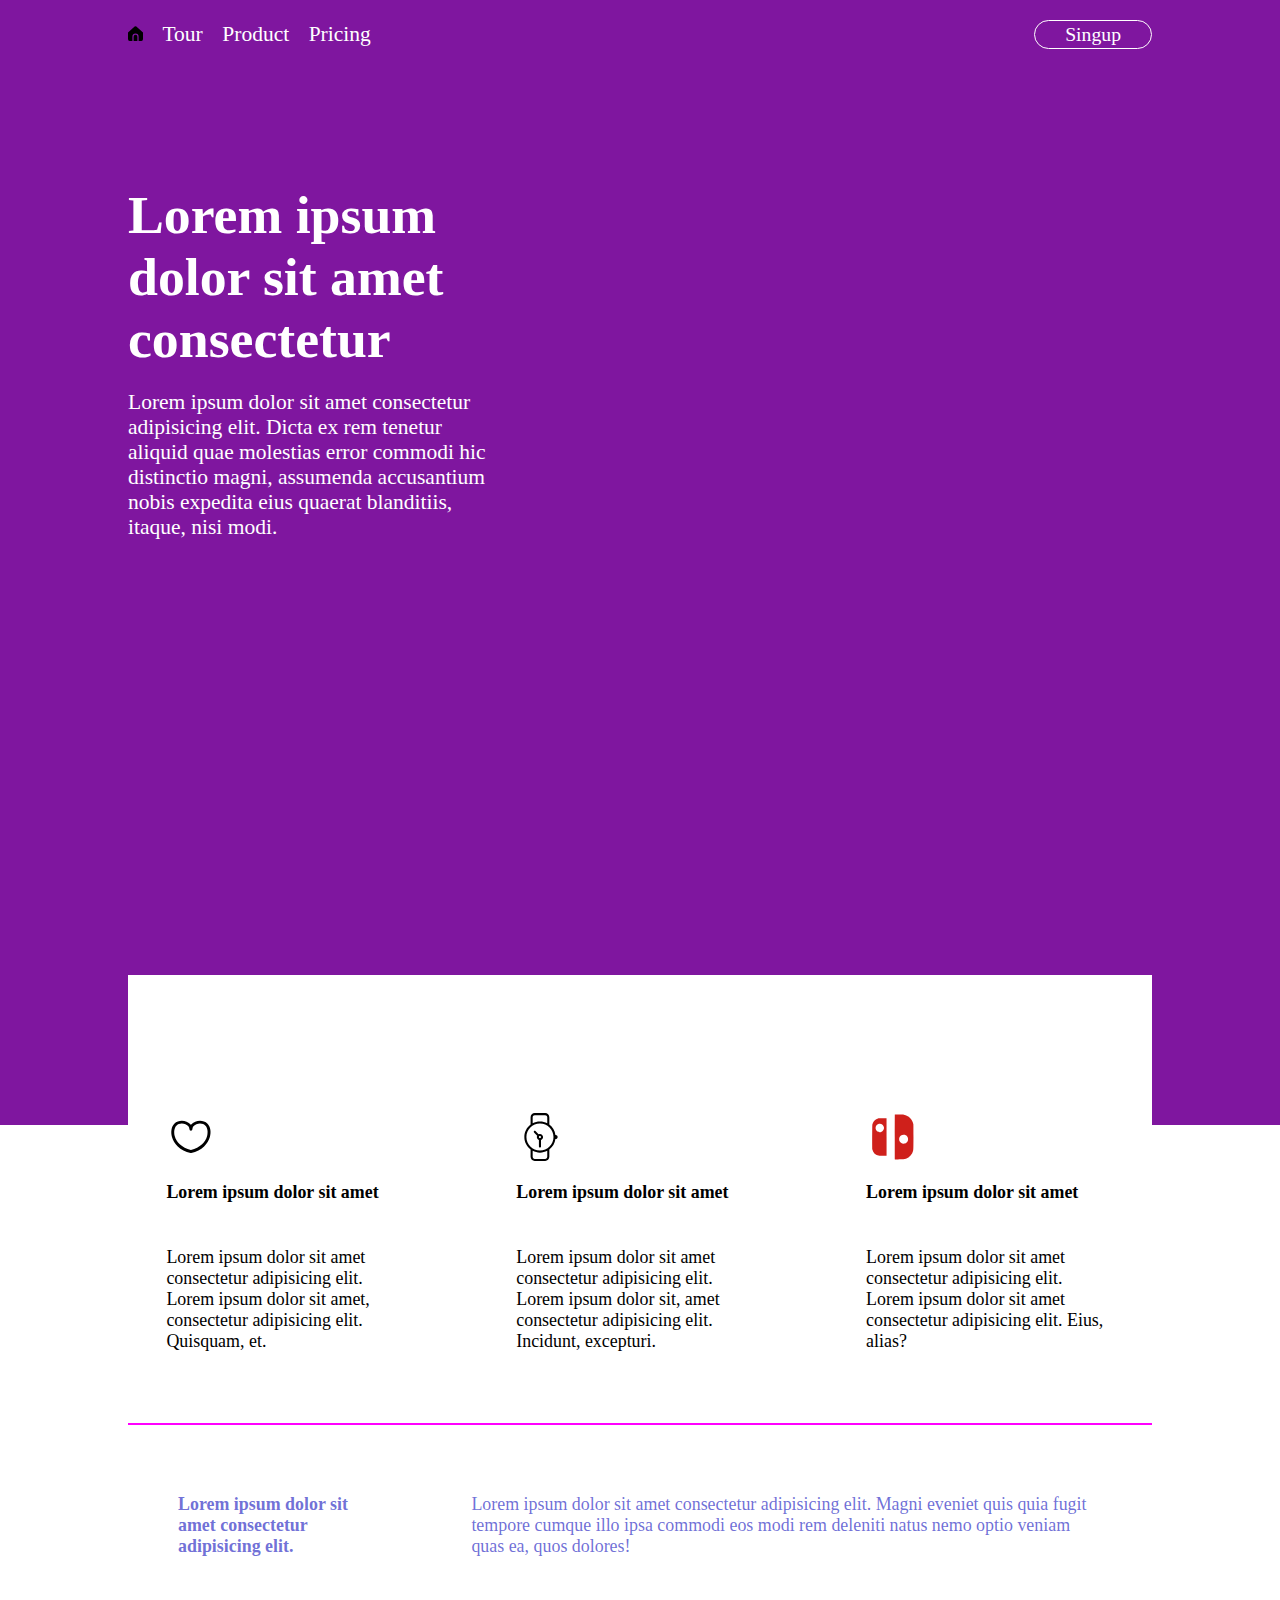
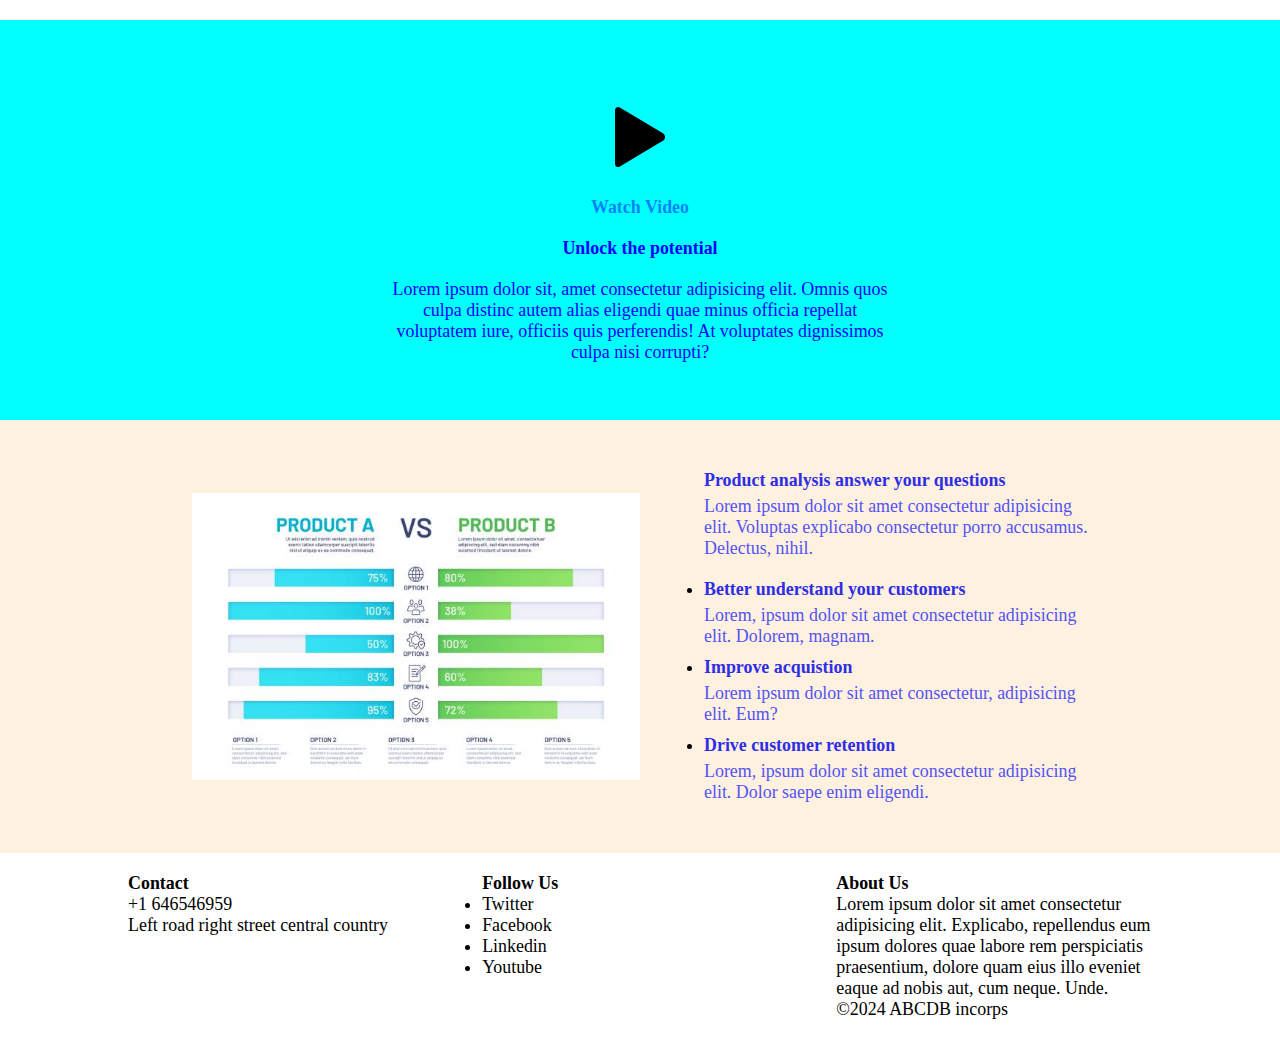
<file: Landing Page/index.html>
<!DOCTYPE html>
<html lang="en">
  <head>
    <meta charset="UTF-8" />
    <meta name="viewport" content="width=device-width, initial-scale=1.0" />
    <title>Landing Page</title>
    <link rel="stylesheet" href="styles.css" />
  </head>
  <body>
    <div class="hero">
      <nav>
        <div class="left">
          <ul>
            <li><img src="./icons/home.svg" alt="icon" /></li>
            <li>Tour</li>
            <li>Product</li>
            <li>Pricing</li>
          </ul>
        </div>
        <div class="right">
          <div class="button">Singup</div>
        </div>
      </nav>
      <div class="content">
        <div>
          <h1>Lorem ipsum dolor sit amet consectetur</h1>
          <p>
            Lorem ipsum dolor sit amet consectetur adipisicing elit. Dicta ex
            rem tenetur aliquid quae molestias error commodi hic distinctio
            magni, assumenda accusantium nobis expedita eius quaerat blanditiis,
            itaque, nisi modi.
          </p>
        </div>
        <div class="empty"></div>
      </div>
    </div>
    <main>
      <div class="top">
        <div class="cards">
          <div class="card">
            <div>
              <img
                src="./icons/2849825_romance_multimedia_love_like_heart_icon.svg"
                alt=""
              />
              <h2>Lorem ipsum dolor sit amet</h2>
              <p>
                Lorem ipsum dolor sit amet consectetur adipisicing elit. Lorem
                ipsum dolor sit amet, consectetur adipisicing elit. Quisquam,
                et.
              </p>
            </div>
          </div>
          <div class="card">
            <div>
              <img
                src="./icons/290114_clock_time_timer_watch_wrist watch_icon.svg"
                alt=""
              />
              <h2>Lorem ipsum dolor sit amet</h2>
              <p>
                Lorem ipsum dolor sit amet consectetur adipisicing elit. Lorem
                ipsum dolor sit, amet consectetur adipisicing elit. Incidunt,
                excepturi.
              </p>
            </div>
          </div>
          <div class="card">
            <div>
              <img src="./icons/4375016_logo_nintendo_switch_icon.svg" alt="" />
              <h2>Lorem ipsum dolor sit amet</h2>
              <p>
                Lorem ipsum dolor sit amet consectetur adipisicing elit. Lorem
                ipsum dolor sit amet consectetur adipisicing elit. Eius, alias?
              </p>
            </div>
          </div>
        </div>
        <div class="inner-content">
          <h3>Lorem ipsum dolor sit amet consectetur adipisicing elit.</h3>
          <p>
            Lorem ipsum dolor sit amet consectetur adipisicing elit. Magni
            eveniet quis quia fugit tempore cumque illo ipsa commodi eos modi
            rem deleniti natus nemo optio veniam quas ea, quos dolores!
          </p>
        </div>
      </div>
      <div class="vid">
        <div>
          <img src="./icons/211876_play_icon.svg" alt="" />
          <h5>Watch Video</h5>
          <h1>Unlock the potential</h1>
          <p>
            Lorem ipsum dolor sit, amet consectetur adipisicing elit. Omnis quos
            culpa distinc autem alias eligendi quae minus officia repellat
            voluptatem iure, officiis quis perferendis! At voluptates
            dignissimos culpa nisi corrupti?
          </p>
        </div>
      </div>
      <article></article>
      <div></div>
      <div></div>
    </main>
    <div class="end-container">
      <div class="end">
        <img src="./icons/istockphoto-1315125495-612x612.jpg" alt="" />
        <div>
          <h2>Product analysis answer your questions</h2>
          <p>
            Lorem ipsum dolor sit amet consectetur adipisicing elit. Voluptas
            explicabo consectetur porro accusamus. Delectus, nihil.
          </p>
          <ul>
            <li>
              <h3>Better understand your customers</h3>
              <p>
                Lorem, ipsum dolor sit amet consectetur adipisicing elit.
                Dolorem, magnam.
              </p>
            </li>
            <li>
              <h3>Improve acquistion</h3>
              <p>
                Lorem ipsum dolor sit amet consectetur, adipisicing elit. Eum?
              </p>
            </li>
            <li>
              <h3>Drive customer retention</h3>
              <p>
                Lorem, ipsum dolor sit amet consectetur adipisicing elit. Dolor
                saepe enim eligendi.
              </p>
            </li>
          </ul>
        </div>
      </div>
    </div>
    <footer>
      <div>
      <h4>Contact</h4>
      <p>+1 646546959 <br> Left road right street central country</p>
    </div>
    <div>
      <h4>Follow Us</h4>
      <ul>
        <li>Twitter</li>
        <li>Facebook</li>
        <li>Linkedin</li>
        <li>Youtube</li>
      </ul>
    </div>
    <div>
      <h4>About Us</h4>
      <p>Lorem ipsum dolor sit amet consectetur adipisicing elit. Explicabo, repellendus eum ipsum dolores quae labore rem perspiciatis praesentium, dolore quam eius illo eveniet eaque ad nobis aut, cum neque. Unde.</p>
      <p>&copy;2024 ABCDB incorps</p>
    </div>
    </footer>
    <script src="index.js"></script>
  </body>
</html>
</file>
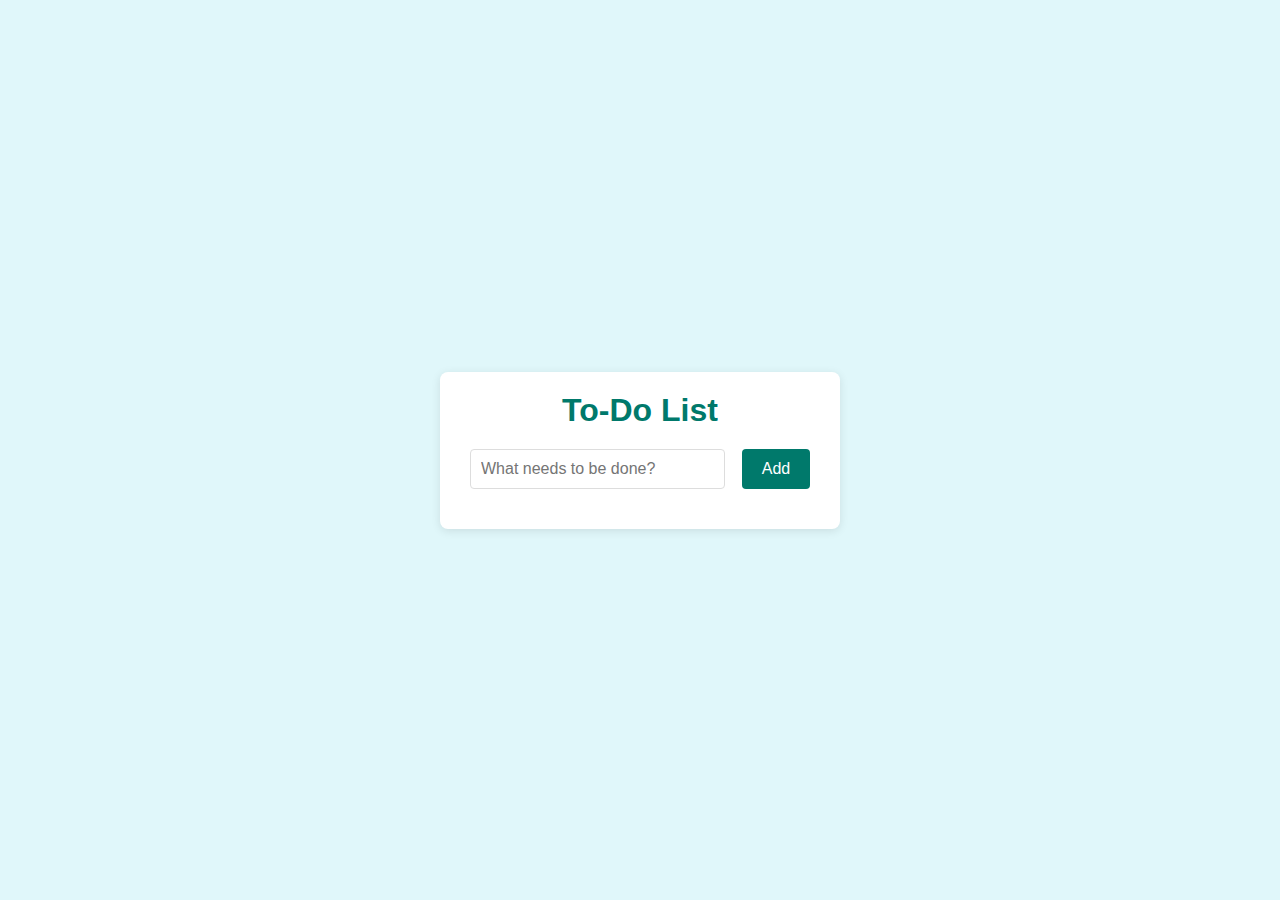
<file: Todo-list/index.html>
<!DOCTYPE html>
<html lang="en">
<head>
    <meta charset="UTF-8">
    <meta name="viewport" content="width=device-width, initial-scale=1.0">
    <title>To-Do List App</title>
    <link rel="stylesheet" href="styles.css">
</head>
<body>
    <div class="container">
        <h1>To-Do List</h1>
        <form id="todo-form">
            <input type="text" id="new-todo" placeholder="What needs to be done?" required>
            <button type="submit">Add</button>
        </form>
        <ul id="todo-list"></ul>
    </div>
    <script src="script.js"></script>
</body>
</html>
</file>
<file: Landing Page/styles.css>
* {
  margin: 0;
  padding: 0;
  box-sizing: border-box;
  font-size: 1.4vw;
}
.hero {
  height: 125vh;
  background-color: rgb(127, 22, 159);
  padding: 0 10%;
}
.shiftNav {
  transform: translateY(100px);
}
nav {
  padding: 20px 0 0 0;
  display: flex;
  justify-content: space-between;
  align-items: center;
  position: relative;
  bottom: 100px;

  transition: transform ease-out 2s;
  color: white;
}
nav li {
  display: inline-block;
  margin: 0 15px 0 0;
  cursor: pointer;
  font-size: 1.2rem;
}
li img {
  width: 15px;
  cursor: default;
}
nav li:hover {
  color: rgba(255, 255, 255, 0.8);
}
.button {
  border: 1px solid white;
  cursor: pointer;
  padding: 2px 30px;
  border-radius: 50px;
  font-size: 1.1rem;
}
.button:hover {
  background-color: white;
  color: magenta;
}
.content {
  display: grid;
  grid-template-columns: 35% 65%;
  color: white;
}
.content h1 {
  font-size: 3em;
  margin-top: 15vh;
  margin-bottom: 20px;
}
.content p {
  font-size: larger;
}
.top {
  height: 55vh;
  width: 100%;
}
.top .cards {
  height: 50vh;
  width: 80%;
  border-bottom: 2px solid magenta;
  position: relative;
  bottom: 150px;
  left: 10%;
  background-color: white;
}
.inner-content {
  /* background-color: brown; */
  color: rgba(51, 51, 198, 0.711);
  height: 100px;
  position: relative;
  bottom: 100px;
  width: 80%;
  margin: auto;
  display: flex;
  justify-content: center;
  align-items: center;
}
.inner-content * {
  margin: 50px;
}
.cards {
  display: grid;
  grid-template-columns: 1fr 1fr 1fr;
  column-gap: 2vw;
}
.card img {
  height: 50px;
  width: 50px;
}
.card {
  padding: 3vw;
  display: flex;
  align-items: center;
  justify-content: center;
}
.card * {
  margin-top: 15px;
}
.card h2 {
  height: 50px;
}
.card p {
  height: 70px;
}
.vid {
  background-color: aqua;
  height: 400px;
  display: flex;
  justify-content: center;
  align-items: center;
}
.vid div {
  display: flex;
  flex-direction: column;
  align-items: center;
  justify-content: center;
  width: 40vw;
  margin: auto;
  color: blue;
}
.vid img {
  height: 80px;
}
.vid div * {
  margin-top: 20px;
}
.vid h5 {
  color: rgba(0, 0, 255, 0.5);
}
.vid p {
  text-align: center;
}
.end-container {
  background-color: rgb(255 241 223);
  padding: 50px 0;
}
.end {
  width: 70vw;
  margin:auto;
  display: grid;
  grid-template-columns: 1fr 1fr;
  gap: 5vw;
}
.end img {
  width: 35vw;
  align-self: center;
}
.end h2,
.end h3 {
  color: rgb(46, 46, 230);
}
.end p {
  color: rgb(83, 83, 245);
  margin-top: 5px;
}
.end ul {
  margin-top: 20px;
}
.end h3 {
  margin-top: 10px;
}
footer{
  margin: 20px auto;
  width: 80vw;
  display: grid;
  grid-template-columns: 1fr 1fr 1fr;
  gap: 3vw;
}
@media (max-width:600px) {
  *{
    font-size: 2.1vw;
  }
}
@media (max-width:375px) {
  *{
    font-size: 2.5vw;
  }
  .inner-content * {
    margin: 10px;
  }
}
</file>
<file: Todo-list/styles.css>
* {
    box-sizing: border-box;
    margin: 0;
    padding: 0;
    font-family: 'Segoe UI', Tahoma, Geneva, Verdana, sans-serif;
}

body {
    background-color: #e0f7fa;
    display: flex;
    justify-content: center;
    align-items: center;
    height: 100vh;
    padding: 20px;
}

.container {
    background-color: #ffffff;
    padding: 20px 30px;
    border-radius: 8px;
    box-shadow: 0 2px 10px rgba(0, 0, 0, 0.1);
    width: 100%;
    max-width: 400px;
}

h1 {
    margin-bottom: 20px;
    text-align: center;
    color: #00796b;
}

form {
    display: flex;
    justify-content: space-between;
    margin-bottom: 20px;
}

input[type="text"] {
    width: 75%;
    padding: 10px;
    border: 1px solid #ddd;
    border-radius: 4px;
    font-size: 16px;
}

button {
    width: 20%;
    padding: 10px;
    background-color: #00796b;
    border: none;
    border-radius: 4px;
    color: white;
    font-size: 16px;
    cursor: pointer;
}

button:hover {
    background-color: #004d40;
}

ul {
    list-style: none;
    padding: 0;
}

li {
    display: flex;
    align-items: center;
    justify-content: space-between;
    padding: 10px;
    border: 1px solid #ddd;
    border-radius: 4px;
    margin-bottom: 10px;
    background-color: #f1f1f1;
    transition: background-color 0.3s;
}

li.completed span {
    text-decoration: line-through;
    color: #777;
}

li .delete-btn {
    background-color: #e57373;
    border: none;
    border-radius: 4px;
    color: white;
    cursor: pointer;
    padding: 5px 10px;
    font-size: 14px;
}

li .delete-btn:hover {
    background-color: #d32f2f;
}

.checkbox {
    margin-right: 10px;
    transform: scale(1.5);
}
</file>
